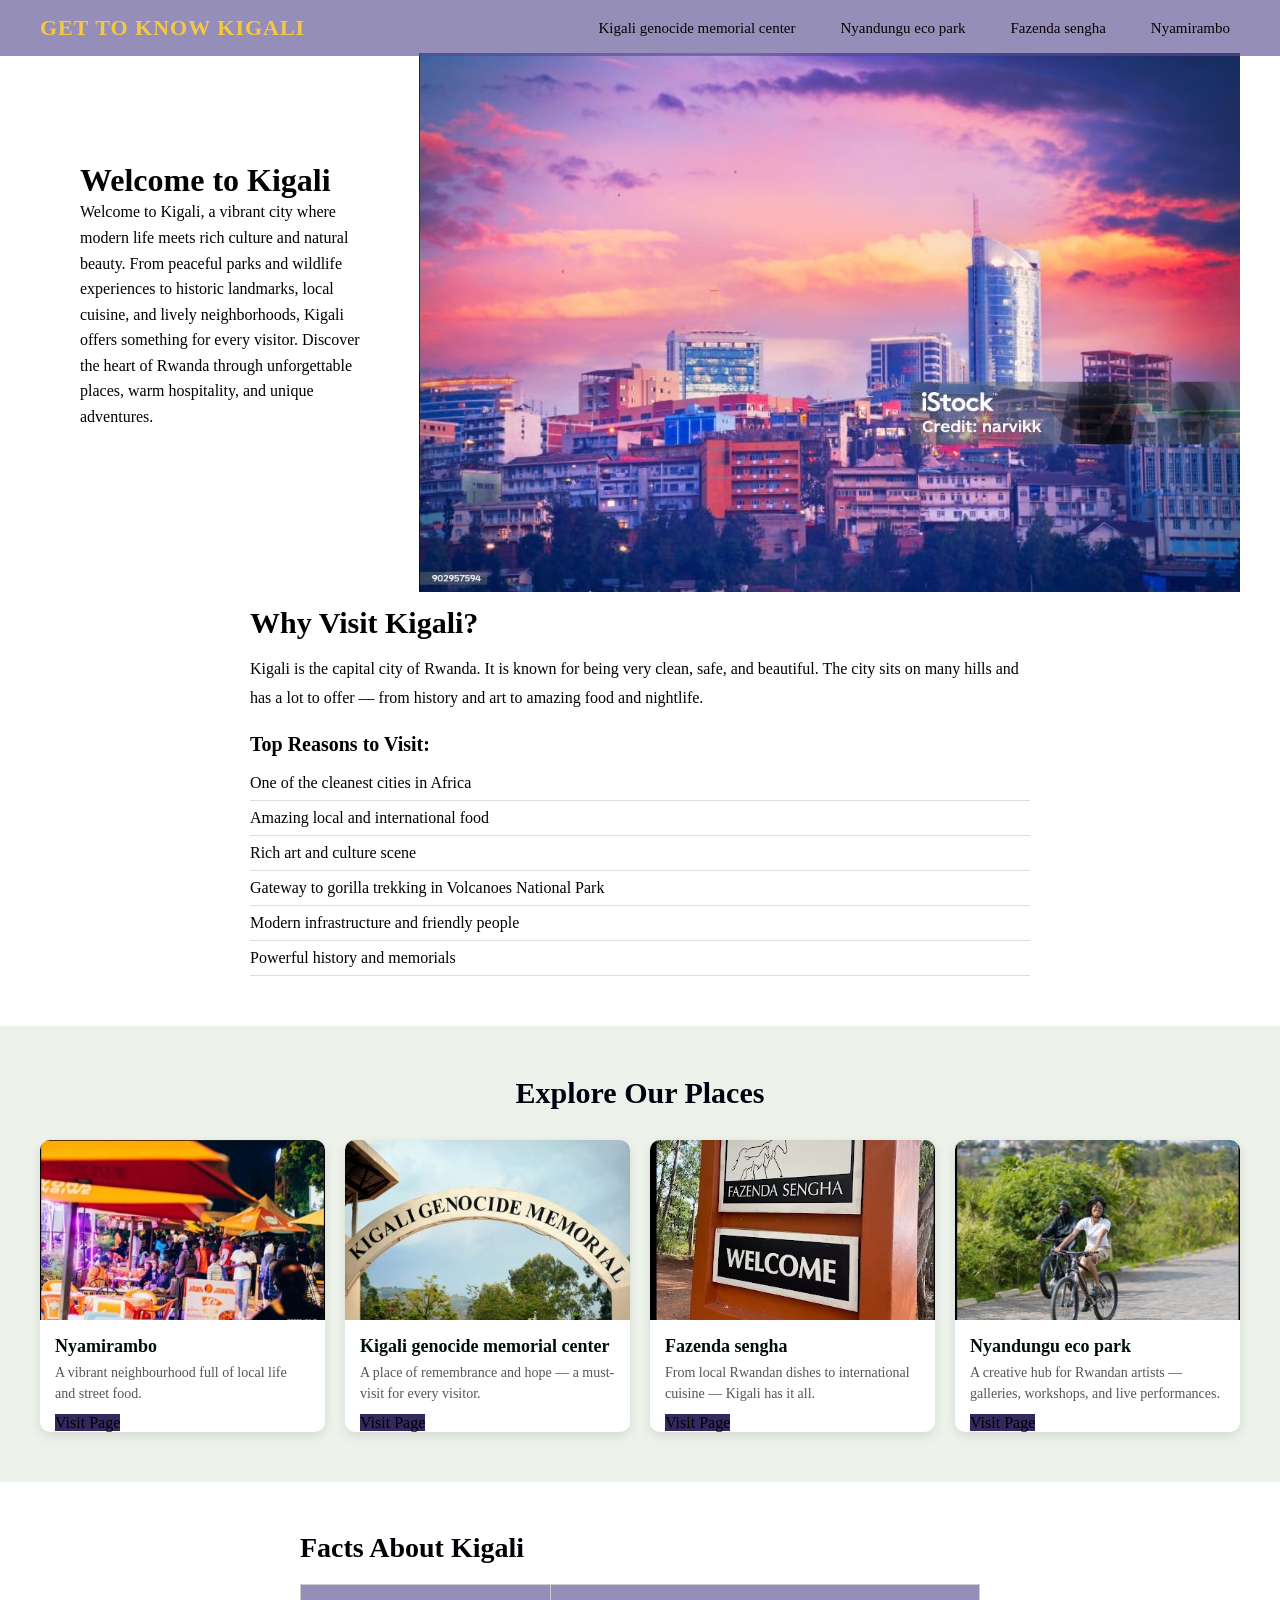
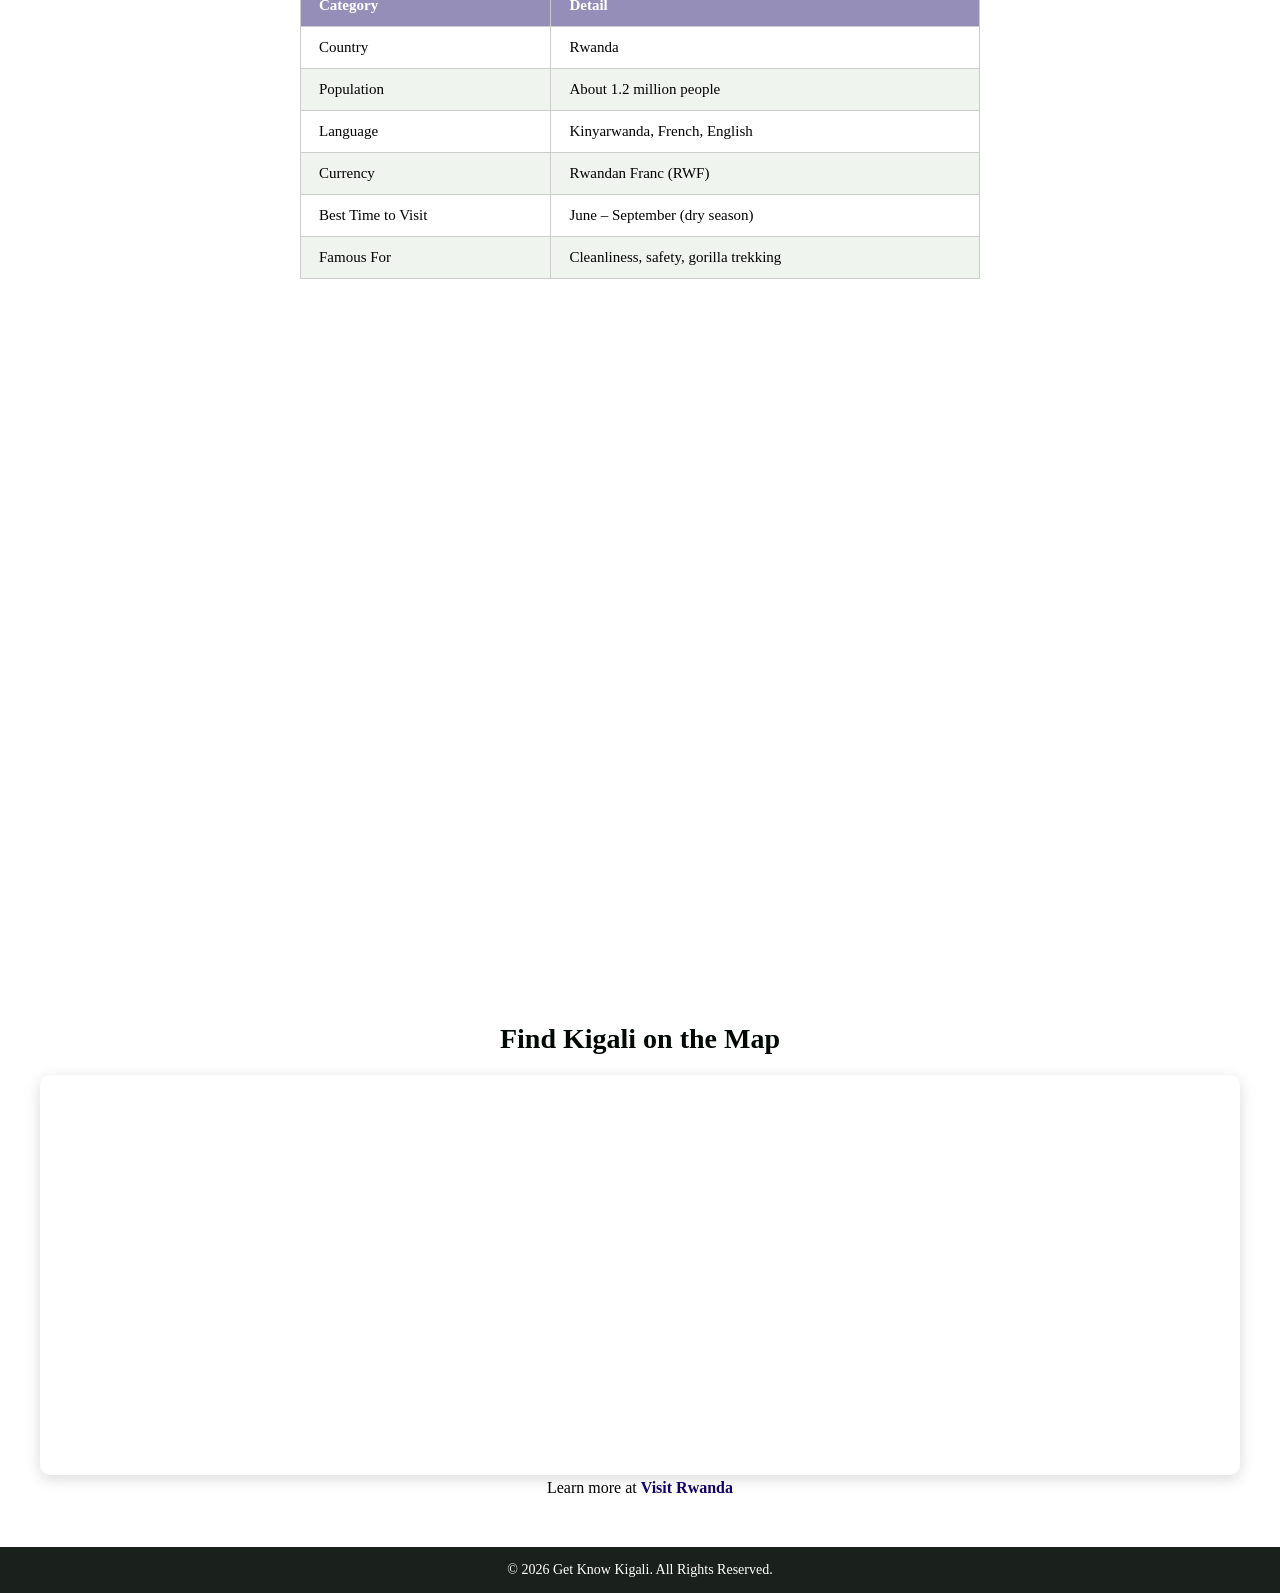
<file: index.html>
<!DOCTYPE html>
<html lang="en">
<head>
  <meta charset="UTF-8" />
  <meta name="viewport" content="width=device-width, initial-scale=1.0"/>
  <title>Get to know kigali</title>
  <link rel="stylesheet" href="index.css" />
</head>
<body>

  <nav class="navbar">
    <div class="logo">GET TO KNOW KIGALI</div>
    <ul class="nav-links">
      <li><a href="k memorial.html">Kigali genocide memorial center</a></li>
      <li><a href="nyandungu.html">Nyandungu eco park</a></li>
      <li><a href="fazenda.html">Fazenda sengha</a></li>
      <li><a href="marange.html">Nyamirambo </a></li>
    </ul>
  </nav>

  <header class="hero">
    <div class="hero-text">
      <h1>Welcome to Kigali</h1>
      <p>Welcome to Kigali, a vibrant city where modern life meets rich culture
         and natural beauty. From peaceful parks and wildlife experiences to historic
          landmarks, local cuisine, and lively neighborhoods, Kigali offers something for every visitor.
         Discover the heart of Rwanda through unforgettable places, warm hospitality, and unique adventures.</p>
    </div>
     <section class="hero-image">
    <img src="video/kgc.jpg" alt="kigali city"/>
  </section>
    
    
  </header>
 
  <section class="about">
    <h2>Why Visit Kigali?</h2>
    <p>
      Kigali is the capital city of Rwanda. It is known for being very clean, safe, and beautiful.
      The city sits on many hills and has a lot to offer — from history and art to amazing food and nightlife.
    </p>

    <h3>Top Reasons to Visit:</h3>
    <ul class="reasons-list">
      <li>One of the cleanest cities in Africa</li>
      <li> Amazing local and international food</li>
      <li> Rich art and culture scene</li>
      <li> Gateway to gorilla trekking in Volcanoes National Park</li>
      <li> Modern infrastructure and friendly people</li>
      <li> Powerful history and memorials</li>
    </ul>
  </section>

  <section class="destinations">
    <h2>Explore Our Places</h2>
    <div class="cards">

      <div class="card">
          <img src="video/ny1.jpg" alt="nyamirambo" />
        <h3>Nyamirambo</h3>
        <p>A vibrant neighbourhood full of local life and street food.</p>
        <a href="marange.html" class="btn-small">Visit Page</a>
      </div>

      <div class="card">
          <img src="video/kg1.jpg" alt="Kigali Genocide Memorial building" />
          <h3>Kigali genocide memorial center</h3>
        
        <p>A place of remembrance and hope — a must-visit for every visitor.</p>
        <a href="k memorial.html" class="btn-small">Visit Page</a>
      </div>

      <div class="card">
          <img src="video/fz1.jpg" alt="Kigali Genocide Memorial building" />
        <h3>Fazenda sengha</h3>
        <p>From local Rwandan dishes to international cuisine — Kigali has it all.</p>
        <a href="fazenda.html" class="btn-small">Visit Page</a>
      </div>

      <div class="card">
          <img src="video/ecc1.jpg" alt="Kigali Genocide Memorial building" />
        <h3>Nyandungu eco park</h3>
        <p>A creative hub for Rwandan artists — galleries, workshops, and live performances.</p>
        <a href="nyandungu.html" class="btn-small">Visit Page</a>
      </div>

    </div>
  </section>
  <section class="info-table">
    <h2>Facts About Kigali</h2>
    <table>
      <thead>
        <tr>
          <th>Category</th>
          <th>Detail</th>
        </tr>
      </thead>
      <tbody>
        <tr>
          <td>Country</td>
          <td>Rwanda</td>
        </tr>
        <tr>
          <td>Population</td>
          <td>About 1.2 million people</td>
        </tr>
        <tr>
          <td>Language</td>
          <td>Kinyarwanda, French, English</td>
        </tr>
        <tr>
          <td>Currency</td>
          <td>Rwandan Franc (RWF)</td>
        </tr>
        <tr>
          <td>Best Time to Visit</td>
          <td>June – September (dry season)</td>
        </tr>
        <tr>
          <td>Famous For</td>
          <td>Cleanliness, safety, gorilla trekking</td>
        </tr>
      </tbody>
    </table>
  </section>
  <div  class="video">
        <video  autoplay loop playsinline>
            <source src="video/kg.mp4" type="video/mp4">
            your browser does not support your video
        </video>
      
    </div>

  <section class="map-section">
    <h2>Find Kigali on the Map</h2>
    <iframe
      src="https://www.google.com/maps/embed?pb=!1m18!1m12!1m3!1d63799.41042554157!2d30.02955!3d-1.94995!2m3!1f0!2f0!3f0!3m2!1i1024!2i768!4f13.1!3m3!1m2!1s0x19dca4258ed8e797%3A0x4e76e3e36ccf4e10!2sKigali!5e0!3m2!1sen!2srw!4v1680000000000"
      width="100%" height="400" style="border:0;" allowfullscreen="" loading="lazy">
    </iframe>
    <div class="external-link">
    
      Learn more at 
      <a href="https://www.visitrwanda.com" target="_blank">Visit Rwanda</a>

    </div>
  </section>
    
    <footer>
  <p> &copy; 2026 Get Know Kigali. All Rights Reserved.</p>
  </footer>

</body>
</html>
</file>
<file: index.css>
* {
  margin: 0;
  padding: 0;
  box-sizing: border-box;
}

html,body{
width:100%;
max-width:100%;
overflow-x:hidden;
}

body {
  font-family: Georgia, serif;
  background-color: #ffffff;
  color: #000200;
}
video{
  border-radius: 10px;
  width: 100%;
}

.navbar {
  display: flex;                  
  justify-content: space-between; 
  align-items: center;
  background-color: #554b8d9f;      
  padding: 15px 40px;
  position: sticky;               
  top: 0;
  z-index: 100;
}

.logo {
  color: #f5c842;
  font-size: 22px;
  font-weight: bold;
  letter-spacing: 1px;
}

.nav-links {
  list-style: none;             
  display: flex;
  gap: 25px;                     
}

.nav-links a {
  color: rgb(10, 0, 0);
  text-decoration: none;
  font-size: 15px;
  padding: 6px 10px;
  border-radius: 4px;
  transition: background 0.3s;    
}


.nav-links a:hover,
.nav-links a.active {
  background-color: #929ae4;
  color: #1a472a;
}

.hero {
  
  background-size: cover;
  background-position: center;
  height: 500px;
  display: flex;
  align-items: center;
  padding: 40px;
}

.hero-text {
  background-color:
  color: white;
  padding: 30px 40px;
  border-radius: 10px;
  max-width: 550px;
}
.hero-image {
  margin-top: 3%;

}
}

.hero-text h1 {
  font-size: 42px;
  margin-bottom: 12px;
  color: #2b2002;
}

.hero-text p {
  font-size: 16px;
  margin-bottom: 20px;
  line-height: 1.6;
}

.about {
  padding: 50px 60px;
  max-width: 900px;
  margin: 0 auto;
}

.about h2 {
  font-size: 30px;
  color:black;
  margin-bottom: 15px;
}

.about p {
  font-size: 16px;
  line-height: 1.8;
  margin-bottom: 20px;
}

.about h3 {
  font-size: 20px;
  margin-bottom: 10px;
  color:black;
}

.reasons-list {
  list-style: none;
  padding-left: 0;
}

.reasons-list li {
  font-size: 16px;
  padding: 8px 0;
  border-bottom: 1px solid #ddd;
}

.destinations {
  padding: 50px 40px;
  background-color: #edf2eb;
}

.destinations h2 {
  text-align: center;
  font-size: 30px;
  color: #02000f;
  margin-bottom: 30px;
}


.cards {
  display: grid;                             
  grid-template-columns: repeat(4, 1fr);     
  gap: 20px;
}

.card {
  background-color: white;
  border-radius: 10px;
  overflow: hidden;
  box-shadow: 0 4px 12px rgba(0,0,0,0.1);
  transition: transform 0.3s;              
}

.card:hover {
  transform: translateY(-6px);             
}


.card img {
  width: 100%;
  height: 180px;
  object-fit: cover;                      
}

.card h3 {
  padding: 12px 15px 5px;
  font-size: 18px;
  color: #000f05;
}

.card p {
  padding: 0 15px 10px;
  font-size: 14px;
  color: #555;
  line-height: 1.5;
}

.card a {
  margin: 10px 15px 15px;
}
.card a{
  text-decoration: none;
  color: #000200;
}
.btn-small{
  background-color: #100341d8;
  padding:8px 20px:



}
.btn-small:hover {
  background-color: #2f13a0;
}


.info-table {
  padding: 50px 60px;
  max-width: 800px;
  margin: 0 auto;
}

.info-table h2 {
  font-size: 28px;
  color: #010007;
  margin-bottom: 20px;
}

table {
  width: 100%;
  border-collapse: collapse;   
}

th, td {
  padding: 12px 18px;
  border: 1px solid #ccc;
  text-align: left;
  font-size: 15px;
}

th {
  background-color:#554b8d9f;
  color: white;
}

tr:nth-child(even) {
  background-color: #f0f4ee; 
}



.map-section {
  padding: 50px 40px;
  text-align: center;
}

.map-section h2 {
  font-size: 28px;
  color: #000803;
  margin-bottom: 20px;
}

.map-section iframe {
  border-radius: 10px;
  box-shadow: 0 4px 15px rgba(0,0,0,0.15);
}

.external-link a {

  text-decoration: none;
  color: #120368;
  font-weight: bold;
  margin-top: 40px;
}

footer{
background:#000803e5;
color:white;
text-align:center;
padding:15px;
font-size:14px;
}
@media screen and (max-width:1024px){

.navbar{
padding:15px 25px;
}

.nav-links{
gap:15px;
flex-wrap:wrap;
}

.hero{
padding:30px;
height:auto;
flex-direction:column;
}

.cards{
grid-template-columns:repeat(2,1fr);
}

.about,
.destinations,
.info-table,
.map-section{
padding:40px 30px;
}

.map-section iframe{
width:100%;
}
}
@media screen and (max-width:768px){

.navbar{
flex-direction:column;
padding:20px;
}

.nav-links{
flex-direction:column;
gap:10px;
margin-top:10px;
text-align:center;
}

.hero{
flex-direction:column;
height:auto;
padding:30px 20px;
}

.hero-text{
max-width:100%;
padding:20px;
}

.hero-text h1{
font-size:32px;
}

.cards{
grid-template-columns:1fr 1fr;
}

.about,
.destinations,
.info-table,
.map-section{
padding:35px 20px;
}

table{
display:block;
overflow-x:auto;
}

.map-section iframe{
width:100%;
height:350px;
}
}@media screen and (max-width:480px){

.navbar{
padding:15px;
}

.logo{
font-size:18px;
text-align:center;
}

.hero{
padding:20px 15px;
}

.hero-text h1{
font-size:26px;
}

.hero-text p{
font-size:14px;
}

.cards{
grid-template-columns:1fr;
}

.card img{
height:auto;
}

.about,
.destinations,
.info-table,
.map-section{
padding:25px 15px;
}

.about h2,
.destinations h2,
.info-table h2,
.map-section h2{
font-size:22px;
}

th,td{
font-size:13px;
padding:8px;
}

.map-section iframe{
height:280px;
}

footer{
font-size:12px;
padding:12px;
}
}
</file>
